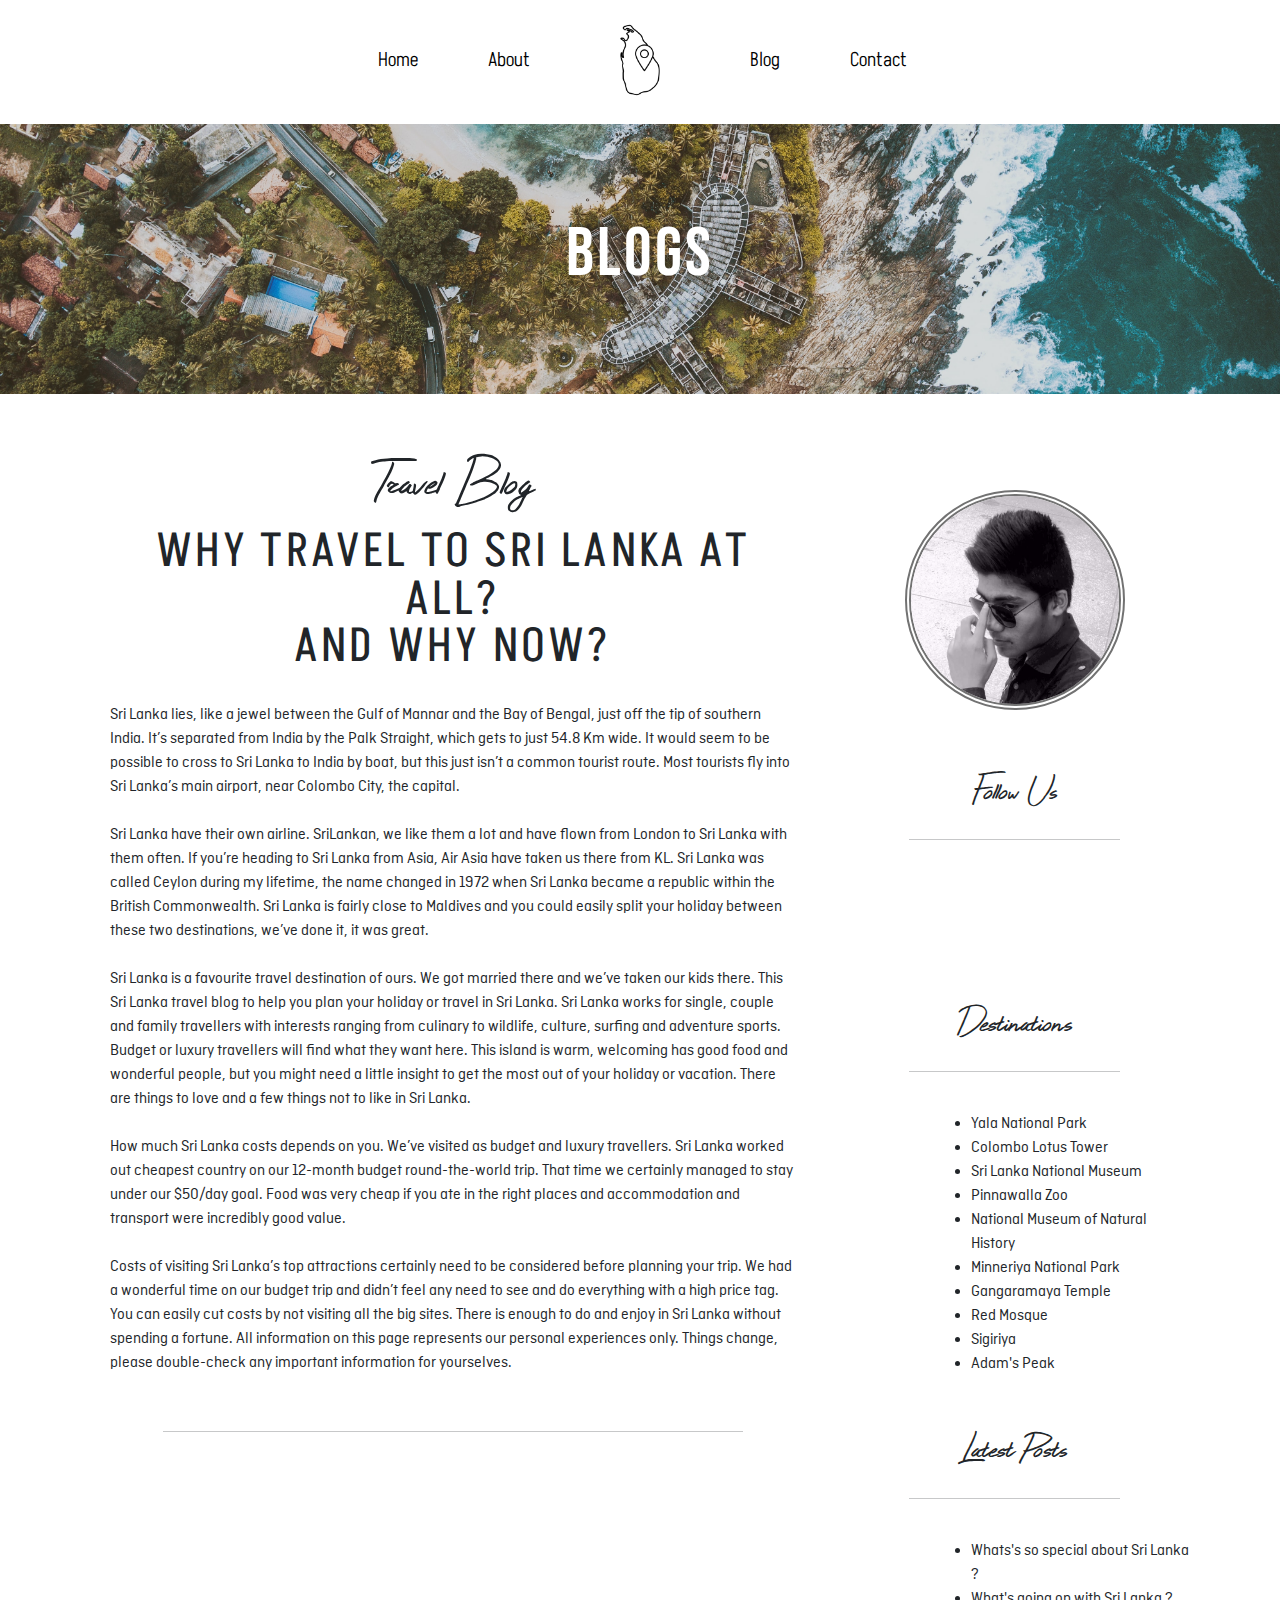
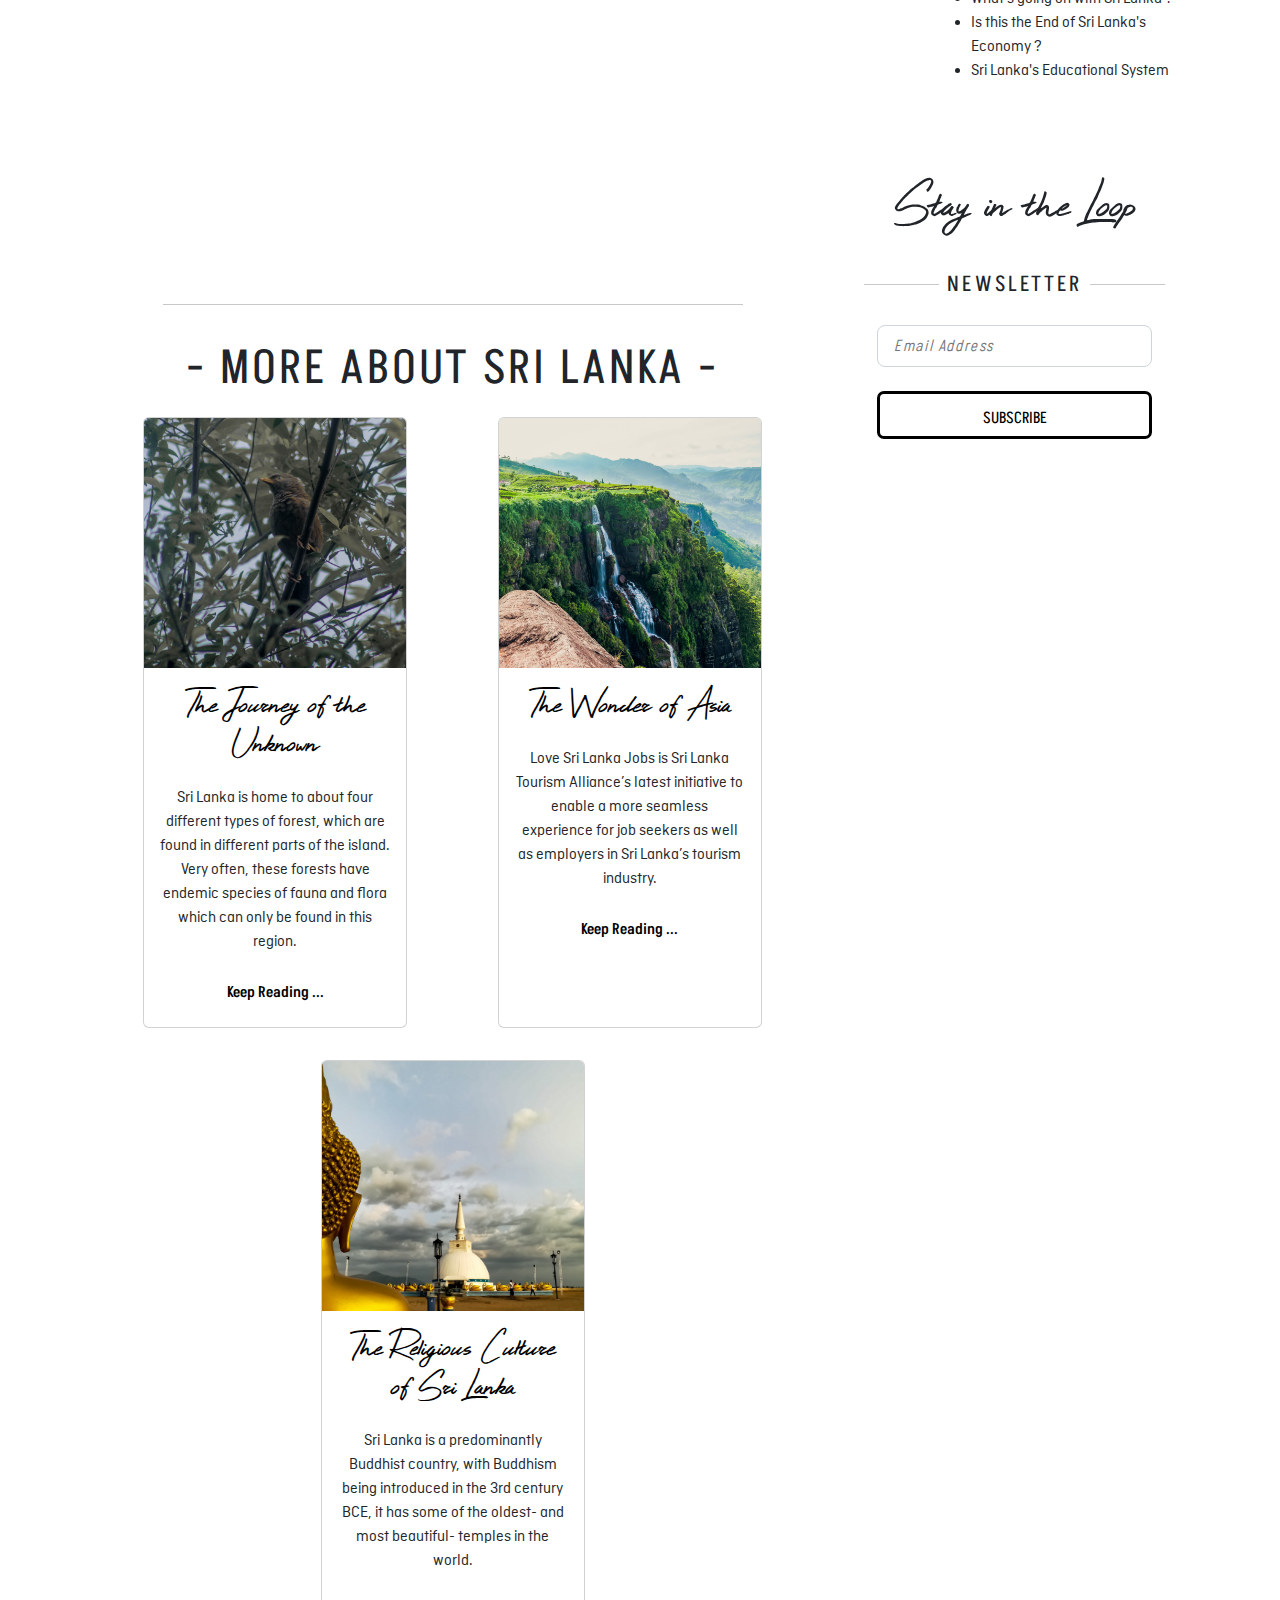
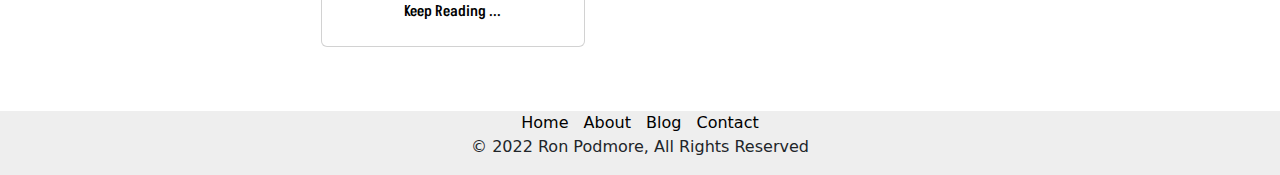
<file: blog.html>
<!DOCTYPE html>
<html lang="en">

<head>
    <meta charset="UTF-8">
    <meta http-equiv="X-UA-Compatible" content="IE=edge">
    <meta name="viewport" content="width=device-width, initial-scale=1.0">
    <title>Document</title>

    <link rel="stylesheet" href="https://cdnjs.cloudflare.com/ajax/libs/font-awesome/6.1.1/css/all.min.css"
        integrity="sha512-KfkfwYDsLkIlwQp6LFnl8zNdLGxu9YAA1QvwINks4PhcElQSvqcyVLLD9aMhXd13uQjoXtEKNosOWaZqXgel0g=="
        crossorigin="anonymous" referrerpolicy="no-referrer" />

    <!-- Global CSS -->
    <link rel="stylesheet" href="./css/global.css">

    <!-- Home CSS -->
    <link rel="stylesheet" href="./css/blog.css">

    <!-- JavaScript Bundle with Popper -->
    <script src="https://cdn.jsdelivr.net/npm/bootstrap@5.2.0-beta1/dist/js/bootstrap.bundle.min.js"
        integrity="sha384-pprn3073KE6tl6bjs2QrFaJGz5/SUsLqktiwsUTF55Jfv3qYSDhgCecCxMW52nD2" crossorigin="anonymous"
        defer></script>

    <!-- JavaScript_Global -->
    <script src="./JS/global.js" defer></script>
</head>

<body>
    <div class="header">
        <div class="box">
            <div class="box-inner">
                <a href="./index.html">Home</a>
                <a href="./about.html">About</a>
                <a href="./blog.html">Blog</a>
                <a href="./contact.html">Contact</a>
                <a onclick="closenav()" href="javascript:void(0)"><i class="fa fa-times" aria-hidden="true"></i>
                </a>
            </div>
        </div>
        <div class="nav-bar">

            <div class="navbar-links">

                <!-- web -->
                <div class="links">
                    <div class="flex-end">
                        <a href="./index.html">Home</a>
                        <a href="./about.html">About</a>
                    </div>
                    <div class="flex-center"><img src="images/map.png" alt=""></div>
                    <div class="flex-start">
                        <a class="margin-left " href="./blog.html">Blog</a>
                        <a href="./contact.html" style="margin-right: 0;">Contact</a>
                    </div>
                </div>

                <!-- mobile -->
                <div class="mobile-nav">
                    <img src="images/map.png" alt="">
                    <a onclick="opennav()" href="javascript:void(0)"><i class="fa fa-bars" aria-hidden="true"></i></a>

                </div>
            </div>
        </div>
    </div>

    <!-- content -->
    <section class="my-3">
        <div class="col-12 backImg">
            <div class="d-flex align-items-center h-100">
                <div class="col-12 text-center">
                    <h3 class="top4">Blogs</h3>
                </div>
            </div>
        </div>
    </section>
    <!-- content -->

    <section class="container">
        <div class="col-12 px-2 mt-5">
            <div class="row">
                <div class="col-12 col-xl-8">
                    <div class="row">
                        <div class="col-12 text-center">
                            <div class="row mx-2">
                                <div class="col-12">
                                    <h4 class="top1">Travel Blog</h4>
                                    <h4 class="top2">WHY TRAVEL TO SRI LANKA AT ALL? <br>AND WHY NOW?</h4>
                                    <br />
                                    <div class="text-start">
                                        <p class="blogText">
                                            Sri Lanka lies, like a jewel between the Gulf of Mannar and the Bay of
                                            Bengal,
                                            just off the tip of southern India. It’s separated from India by the Palk
                                            Straight, which gets to just 54.8 Km wide. It would seem to be possible to
                                            cross
                                            to Sri Lanka to India
                                            by boat, but this just isn’t a common tourist route. Most tourists fly into
                                            Sri
                                            Lanka’s main airport, near Colombo City, the capital.
                                            <br /><br />Sri Lanka have their own airline. SriLankan, we like them a lot
                                            and
                                            have flown from London to Sri Lanka with them often. If you’re heading to
                                            Sri
                                            Lanka from Asia, Air Asia have taken us there from
                                            KL. Sri Lanka was called Ceylon during my lifetime, the name changed in 1972
                                            when Sri Lanka became a republic within the British Commonwealth. Sri Lanka
                                            is
                                            fairly close to Maldives and you could easily split
                                            your holiday between these two destinations, we’ve done it, it was
                                            great.<br /><br /> Sri Lanka is a favourite travel destination of ours. We
                                            got
                                            married there and we’ve taken our kids there. This Sri Lanka
                                            travel blog to help you plan your holiday or travel in Sri Lanka. Sri Lanka
                                            works for single, couple and family travellers with interests ranging from
                                            culinary to wildlife, culture, surfing and adventure
                                            sports. Budget or luxury travellers will find what they want here. This
                                            island
                                            is warm, welcoming has good food and wonderful people, but you might need a
                                            little insight to get the most out of your holiday
                                            or vacation. There are things to love and a few things not to like in Sri
                                            Lanka.<br /><br />How much Sri Lanka costs depends on you. We’ve visited as
                                            budget and luxury travellers. Sri Lanka worked out cheapest
                                            country on our 12-month budget round-the-world trip. That time we certainly
                                            managed to stay under our $50/day goal. Food was very cheap if you ate in
                                            the
                                            right places and accommodation and transport were
                                            incredibly good value.<br /><br />Costs of visiting Sri Lanka’s top
                                            attractions
                                            certainly need to be considered before planning your trip. We had a
                                            wonderful
                                            time on our budget trip and didn’t feel any need
                                            to see and do everything with a high price tag. You can easily cut costs by
                                            not
                                            visiting all the big sites. There is enough to do and enjoy in Sri Lanka
                                            without
                                            spending a fortune. All information on this
                                            page represents our personal experiences only. Things change, please
                                            double-check any important information for yourselves.
                                        </p>
                                    </div>
                                    <br />
                                </div>
                            </div>
                            <hr style="width:80%;margin-left:auto;margin-right:auto;" />
                            <div class="row mx-2">
                                <div class="col-12 d-md-block d-none mt-4">
                                    <iframe style="width: 100%; aspect-ratio: 16/9;" class="mx-auto"
                                        src="https://www.youtube.com/embed/5KYeKcLa_Oo"
                                        title="Ultimate Sri Lanka Travel Guide | The Jewel Of The Indian Ocean | Colombo, Galle, Kandy | Tripoto"
                                        frameborder="0"
                                        allow="accelerometer; autoplay; clipboard-write; encrypted-media; gyroscope; picture-in-picture"
                                        allowfullscreen></iframe>
                                    <br /><br />
                                </div>
                                <div class="col-12 d-block d-md-none mt-4">
                                    <iframe style="width: 100%; aspect-ratio: 16/9;"
                                        src="https://www.youtube.com/embed/5KYeKcLa_Oo"
                                        title="Ultimate Sri Lanka Travel Guide | The Jewel Of The Indian Ocean | Colombo, Galle, Kandy | Tripoto"
                                        frameborder="0"
                                        allow="accelerometer; autoplay; clipboard-write; encrypted-media; gyroscope; picture-in-picture"
                                        allowfullscreen></iframe>
                                    <br /><br />
                                </div>
                            </div>
                            <hr style="width:80%;margin-left:auto;margin-right:auto;" />
                            <div class="row mx-2">
                                <h4 class="top2 mt-4"> - MORE ABOUT SRI LANKA -</h4>
                                <div class="col-12" style="display:contents;">
                                    <div class="card mx-auto m-3">
                                        <div class="card-img-wrap">
                                            <img src="/blog_images/view3.jpg" class="card-img-top" alt="...">
                                        </div>
                                        <div class="card-body">
                                            <h5 class="card-title top5">The Journey of the Unknown</h5>
                                            <p class="card-text blogText">
                                                Sri Lanka is home to about four different types of forest, which are
                                                found
                                                in different parts of the island. Very often, these forests have endemic
                                                species of fauna and flora which can only be found in this region.
                                            </p>
                                            <h4 class="top6" style="margin-top:30px;">Keep Reading ...</h4>
                                        </div>
                                    </div>
                                    <div class="card mx-auto m-3">
                                        <div class="card-img-wrap">
                                            <img src="/blog_images/view1.jpg" class="card-img-top" alt="...">
                                        </div>
                                        <div class="card-body">
                                            <h5 class="card-title top5">The Wonder of Asia</h5>
                                            <p class="card-text blogText">
                                                Love Sri Lanka Jobs is Sri Lanka Tourism Alliance’s latest initiative to
                                                enable a more seamless experience for job seekers as well as employers
                                                in
                                                Sri Lanka’s tourism industry.
                                            </p>
                                            <h4 class="top6" style="margin-top:30px;">Keep Reading ...</h4>
                                        </div>
                                    </div>
                                    <div class="card mx-auto m-3">
                                        <div class="card-img-wrap">
                                            <img src="/blog_images/view2.jpg" class="card-img-top" alt="...">
                                        </div>
                                        <div class="card-body">
                                            <h5 class="card-title top5">The Religious Culture of Sri Lanka</h5>
                                            <p class="card-text blogText">
                                                Sri Lanka is a predominantly Buddhist country, with Buddhism being
                                                introduced in the 3rd century BCE, it has some of the oldest- and most
                                                beautiful- temples in the world.
                                            </p>
                                            <h4 class="top6" style="margin-top:30px;">Keep Reading ...</h4>
                                        </div>
                                    </div>
                                </div>
                            </div>
                        </div>
                    </div>
                </div>
                <div class="col-12 col-xl-4">
                    <div class="row">
                        <div class="col-12 text-center mt-5">
                            <img src="/images/11403144_1003748402977755_7978549012644507378_n.jpg"
                                class="rounded-circle blogger" style="width:220px;" alt="blogger">
                        </div>
                        <div class="col-12 text-center mt-5">
                            <span class="top7">Follow Us</span>
                            <hr style="width:60%;margin-left:auto;margin-right:auto;" />
                            <br />
                            <div class="d-flex align-items-center justify-content-center" style="font-size: 25px;">
                                <a style="color: black;" href=""><i class="fa-brands fa-facebook-f pt-2 px-3"></i></a>
                                <a style="color: black;" href=""><i class="fa-brands fa-twitter pt-2 px-3"></i></a>
                                <a style="color: black;" href=""><i class="fa-brands fa-youtube pt-2 px-3"></i></a>
                            </div>

                            <br /><br /><br />
                            <span class="top7">Destinations</span>
                            <hr style="width:60%;margin-left:auto;margin-right:auto;" />
                            <br />
                            <div class="blogText text-start">
                                <ul style="margin-left:100px;">
                                    <li>Yala National Park</li>
                                    <li>Colombo Lotus Tower</li>
                                    <li>Sri Lanka National Museum</li>
                                    <li>Pinnawalla Zoo</li>
                                    <li>National Museum of Natural History</li>
                                    <li>Minneriya National Park</li>
                                    <li>Gangaramaya Temple</li>
                                    <li>Red Mosque</li>
                                    <li>Sigiriya</li>
                                    <li>Adam's Peak</li>
                                </ul>
                            </div>
                            <br />
                            <span class="top7">Latest Posts</span>
                            <hr style="width:60%;margin-left:auto;margin-right:auto;" />
                            <br />
                            <div class="text-start blogText">
                                <ul style="margin-left:100px;">
                                    <li>Whats's so special about Sri Lanka ?</li>
                                    <li>What's going on with Sri Lanka ?</li>
                                    <li>Is this the End of Sri Lanka's Economy ?</li>
                                    <li>Sri Lanka's Educational System</li>
                                </ul>
                            </div>
                            <br />
                            <section class="newsl mx-auto">
                                <h2 class="newsl-head">Stay in the Loop</h2>
                                <div class="d-flex justify-content-center align-items-center">
                                    <div>
                                        <hr>
                                    </div>
                                    <p class="newsl-head-title px-2">NEWSLETTER</p>
                                    <div>
                                        <hr>
                                    </div>
                                </div>
                                <div class="d-flex justify-content-center">
                                    <form action="" class="w-100">
                                        <input class="form-style mt-4 mb-2" type="email" placeholder="Email Address">
                                        <button class="buttons mx-0"
                                            style="width: 100%; border-color: black; border-width: 3px;"
                                            type="submit">SUBSCRIBE</button>
                                    </form>
                                </div>
                            </section>
                        </div>
                    </div>
                </div>
            </div>
        </div>
    </section>

    <!-- footer -->
    <div class="footer mt-5">
        <div class="footer-wrapper">
            <div class="footer-links">
                <a href="./index.html">Home</a>
                <a href="./about.html">About</a>
                <a href="./blog.html">Blog</a>
                <a href="./contact.html">Contact</a>
            </div>
            <p>© 2022 Ron Podmore, All Rights Reserved</p>
        </div>
    </div>
    <!-- footer -->


</body>

</html>
</file>
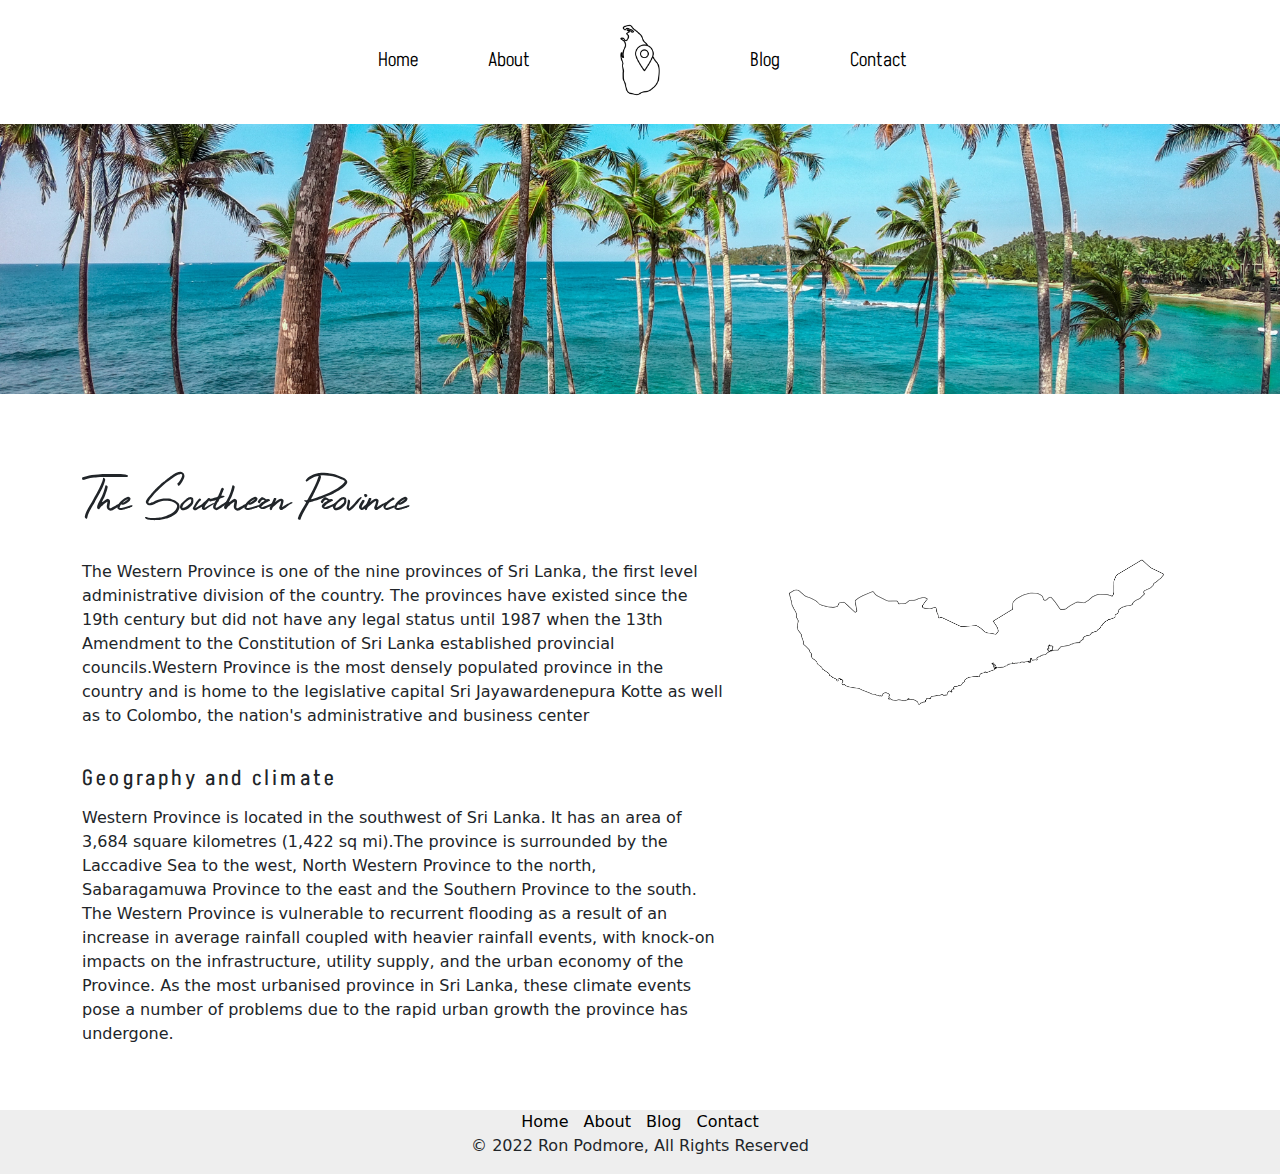
<file: explore_s.html>
<!DOCTYPE html>
<html lang="en">

<head>
    <meta charset="UTF-8">
    <meta http-equiv="X-UA-Compatible" content="IE=edge">
    <meta name="viewport" content="width=device-width, initial-scale=1.0">
    <title>Document</title>

    <link rel="stylesheet" href="https://cdnjs.cloudflare.com/ajax/libs/font-awesome/6.1.1/css/all.min.css"
        integrity="sha512-KfkfwYDsLkIlwQp6LFnl8zNdLGxu9YAA1QvwINks4PhcElQSvqcyVLLD9aMhXd13uQjoXtEKNosOWaZqXgel0g=="
        crossorigin="anonymous" referrerpolicy="no-referrer" />

    <!-- Global CSS -->
    <link rel="stylesheet" href="./css/global.css">

    <!-- Home CSS -->
    <link rel="stylesheet" href="./css/explore_s.css">

    <!-- JavaScript Bundle with Popper -->
    <script src="https://cdn.jsdelivr.net/npm/bootstrap@5.2.0-beta1/dist/js/bootstrap.bundle.min.js"
        integrity="sha384-pprn3073KE6tl6bjs2QrFaJGz5/SUsLqktiwsUTF55Jfv3qYSDhgCecCxMW52nD2" crossorigin="anonymous"
        defer></script>

    <!-- JavaScript_Global -->
    <script src="./JS/global.js" defer></script>
</head>

<body>
    <div class="header">
        <div class="box">
            <div class="box-inner">
                <a href="./index.html">Home</a>
                <a href="./about.html">About</a>
                <a href="./blog.html">Blog</a>
                <a href="./contact.html">Contact</a>
                <a onclick="closenav()" href="javascript:void(0)"><i class="fa fa-times" aria-hidden="true"></i>
                </a>
            </div>
        </div>
        <div class="nav-bar">

            <div class="navbar-links">

                <!-- web -->
                <div class="links">
                    <div class="flex-end">
                        <a href="./index.html">Home</a>
                        <a href="./about.html">About</a>
                    </div>
                    <div class="flex-center"><img src="images/map.png" alt="mapLogo.png"></div>
                    <div class="flex-start">
                        <a class="margin-left " href="./blog.html">Blog</a>
                        <a href="./contact.html" style="margin-right: 0;">Contact</a>
                    </div>
                </div>

                <!-- mobile -->
                <div class="mobile-nav">
                    <img src="images/map.png" alt="mapLogo.png">
                    <a onclick="opennav()" href="javascript:void(0)"><i class="fa fa-bars" aria-hidden="true"></i></a>

                </div>
            </div>
        </div>
    </div>

    <!-- content -->
    <section class="my-3">
        <div class="col-12 backImg"></div>
    </section>
    <!-- content -->

    <br>
    <br>

    <!-- explore -->
    <div class="container">
        <h2 class="top1 text-start">The Southern Province</h2>
        <div class="row">
            <div class="col-sm-7 mt-3">
                <p class="">
                    The Western Province is one of the nine provinces of Sri Lanka, the first level administrative
                    division of the country. The provinces have existed since the 19th century but did not have any
                    legal status until 1987 when the 13th Amendment to the Constitution
                    of Sri Lanka established provincial councils.Western Province is the most densely populated province
                    in the country and is home to the legislative capital Sri Jayawardenepura Kotte as well as to
                    Colombo, the nation's administrative
                    and business center
                </p>
                <br>
                <h5 class="top2">Geography and climate</h5>
                <p class="provinceText">
                    Western Province is located in the southwest of Sri Lanka. It has an area of 3,684 square kilometres
                    (1,422 sq mi).The province is surrounded by the Laccadive Sea to the west, North Western Province to
                    the north, Sabaragamuwa Province to the east and
                    the Southern Province to the south. The Western Province is vulnerable to recurrent flooding as a
                    result of an increase in average rainfall coupled with heavier rainfall events, with knock-on
                    impacts on the infrastructure, utility
                    supply, and the urban economy of the Province. As the most urbanised province in Sri Lanka, these
                    climate events pose a number of problems due to the rapid urban growth the province has undergone.
                </p>
            </div>
            <div class="col-sm-5 d-flex justify-content-center align-items-start">
                <img src="images//southern.png" class="provinceImg" alt="Southern.png">
            </div>
        </div>
    </div>
    <!-- explore -->

    <!-- footer -->
    <div class=" footer mt-5">
        <div class="footer-wrapper">
            <div class="footer-links">
                <a href="./index.html">Home</a>
                <a href="./about.html">About</a>
                <a href="./blog.html">Blog</a>
                <a href="./contact.html">Contact</a>
            </div>
            <p>© 2022 Ron Podmore, All Rights Reserved</p>
        </div>
    </div>
    <!-- footer -->

</body>

</html>
</file>
<file: css/blog.css>
.top1 {
    font-family: "epicride";
    font-size: calc(3vw + 3vh);
}

.top2 {
    font-family: "Akshar", sans-serif;
    font-weight: 400;
    letter-spacing: 0.2rem;
    line-height: 1;
    font-size: calc(3vw + 1vh);
}

.top4 {
    font-family: "Bebas Neue";
    font-size: calc(4vw + 2vh);
    letter-spacing: 0.2rem;
    color: white;
    padding: 0;
}

.top5 {
    font-family: "epicride";
    font-size: calc(2vw + 2vh);
    line-height: 0.9;
    color: black;
    margin-bottom: 1.5rem;
}

.top6 {
    font-family: "Akshar", sans-serif;
    font-size: calc(0.5vw + 1vh);
    bottom: 0;
    color: black;
}

.top6:hover {
    color: #cccccc;
    cursor: pointer;
}

.top7 {
    font-family: "epicride";
    font-size: calc(2vw + 2vh);
}

.blogText {
    font-family: "ciutadella-regular";
    margin-bottom: 1rem;
}

.card-img-top {
    position: absolute;
    top: 0;
    left: 0;
    width: 100%;
    height: 100%;
    object-fit: cover;
    object-position: center;
    transition: transform 1s ease-out;
}

.card-img-top:hover {
    transform: scale(1.1);
}

.card-img-wrap {
    position: relative;
    padding-top: 250px;
    overflow: hidden;
}

.blogger {
    border: 6px solid rgb(114, 114, 114);
    border-style: double;
}

.ytube:hover {
    color: #cccccc;
    cursor: pointer;
}

ul li:hover {
    color: #cccccc;
    cursor: pointer;
}

.header {
    height: 12vh !important;
    position: relative;
}

.nav-bar {
    width: 100%;
    height: 12vh !important;
    position: absolute;
    z-index: 2;
}

.navbar-links a {
    color: black !important;
}

.navbar-links img {
    filter: unset !important;
}

.card {
    width: 18rem;
}

@media (min-width: 1200px) {
    .card {
        width: 16.5rem;
    }
}

.backImg {
    background-image: url(/blog_images/back4.jpg);
}

@media (min-width: 1200px) {
    .newsl {
        width: 275px !important;
    }
}
</file>
<file: css/explore_s.css>
.backImg {
    background-image: url(/images/beach.jpg);
}

.header {
    height: 12vh !important;
    position: relative;
}

.nav-bar {
    width: 100%;
    height: 12vh !important;
    position: absolute;
    z-index: 2;
}

.navbar-links a {
    color: black !important;
}

.navbar-links img {
    filter: unset !important;
}

.top1 {
    font-family: "epicride";
    font-size: calc(3vw + 3vh);
}

.top2 {
    font-family: "Akshar", sans-serif;
    font-weight: 400;
    letter-spacing: 0.2rem;
    line-height: 1;
    font-size: calc(1vw + 1vh);
    margin-bottom: 1rem;
}

.provinceImg {
    width: 30vw;
    margin-left: auto;
    margin-right: auto;
}

.blogText {
    font-family: "ciutadella-regular";
    margin-bottom: 1rem;
}
</file>
<file: css/global.css>
/* lib */
@import "./header.css";
@import "./footer.css";

/* Boostrap */
@import url("https://cdn.jsdelivr.net/npm/bootstrap@5.2.0-beta1/dist/css/bootstrap.min.css");

/* Fonts */
@import url("https://fonts.googleapis.com/css2?family=Akshar:wght@300;400;600&family=Archivo:ital,wght@0,100;0,200;0,300;0,400;0,500;0,600;0,700;0,800;0,900;1,100;1,200;1,300;1,400;1,500;1,600;1,700;1,800;1,900&family=DM+Serif+Display:ital@0;1&family=Inter:wght@100;200;300;400;500;600;700;800;900&display=swap");

@import url("https://fonts.googleapis.com/css2?family=Bebas+Neue&display=swap");

@font-face {
    font-family: "ciutadella-regular";
    src: url("/ciutadella-cufonfonts/CiutadellaRegular.ttf") format("truetype");
}

@font-face {
    font-family: "epicride";
    src: url("/italic/Epic\ Ride.ttf") format("truetype");
}

/* Elements */
.buttons {
    cursor: pointer;
    -moz-appearance: none;
    -webkit-appearance: none;
    border-width: 2px;
    border-color: #CCCCCC;
    border-style: solid;
    color: black;
    background: transparent;
    border-radius: 7px;
    min-width: 12rem;
    height: 3rem;
    padding: 1rem;
    margin: 1rem;
    font-family: "Akshar", sans-serif;
    line-height: 1;
    font-size: 1rem;
    transition: 200ms ease-in, color 200ms ease-out;
}

.buttons:hover {
    outline: none;
    box-shadow: 0 0 40px 40px black inset;
    color: white;
    border-color: transparent;
}

.form-style {
    min-height: calc(1.5em + 1rem + 2px);
    padding: 0.5rem 1rem;
    font-size: 1.25rem;
    border-radius: 0.5rem;
    display: block;
    width: 100%;
    font-size: 1rem;
    font-family: "Akshar", sans-serif;
    font-style: italic;
    font-weight: 200;
    line-height: 1.5;
    letter-spacing: 0.1rem;
    color: #212529;
    background-color: transparent;
    background-clip: padding-box;
    border: 1px solid #ced4da;
    -webkit-appearance: none;
    -moz-appearance: none;
    appearance: none;
}

.newsl {
    min-height: 400px;
    width: 275px;
}

@media (min-width: 1200px) {
    .newsl {
        width: 400px;
        margin-bottom: 3rem;
    }
}

.newsl-head {
    font-size: calc(3vw + 3vh);
    font-family: "epicride";
    line-height: 1;
    padding-top: 3rem;
    text-align: center;
    margin-bottom: 2rem;
}

.newsl-head-title {
    font-size: calc(1vw + 1vh);
    font-family: "Akshar", sans-serif;
    font-weight: 400;
    letter-spacing: 0.2rem;
    line-height: 1;
    text-align: center;
    margin-bottom: 0;
}

hr {
    width: 75px;
}

.backImg {
    background-repeat: no-repeat;
    background-position: center;
    background-size: cover;
    height: 20vh;
}


@media (min-width: 992px) {
    .backImg {
        height: 30vh;
    }
}

.top4 {
    font-family: "Bebas Neue";
    font-size: calc(4vw + 2vh);
    letter-spacing: 0.2rem;
    color: white;
    padding: 0;
}

img {
    width: 100%;
    height: auto;
}
</file>
